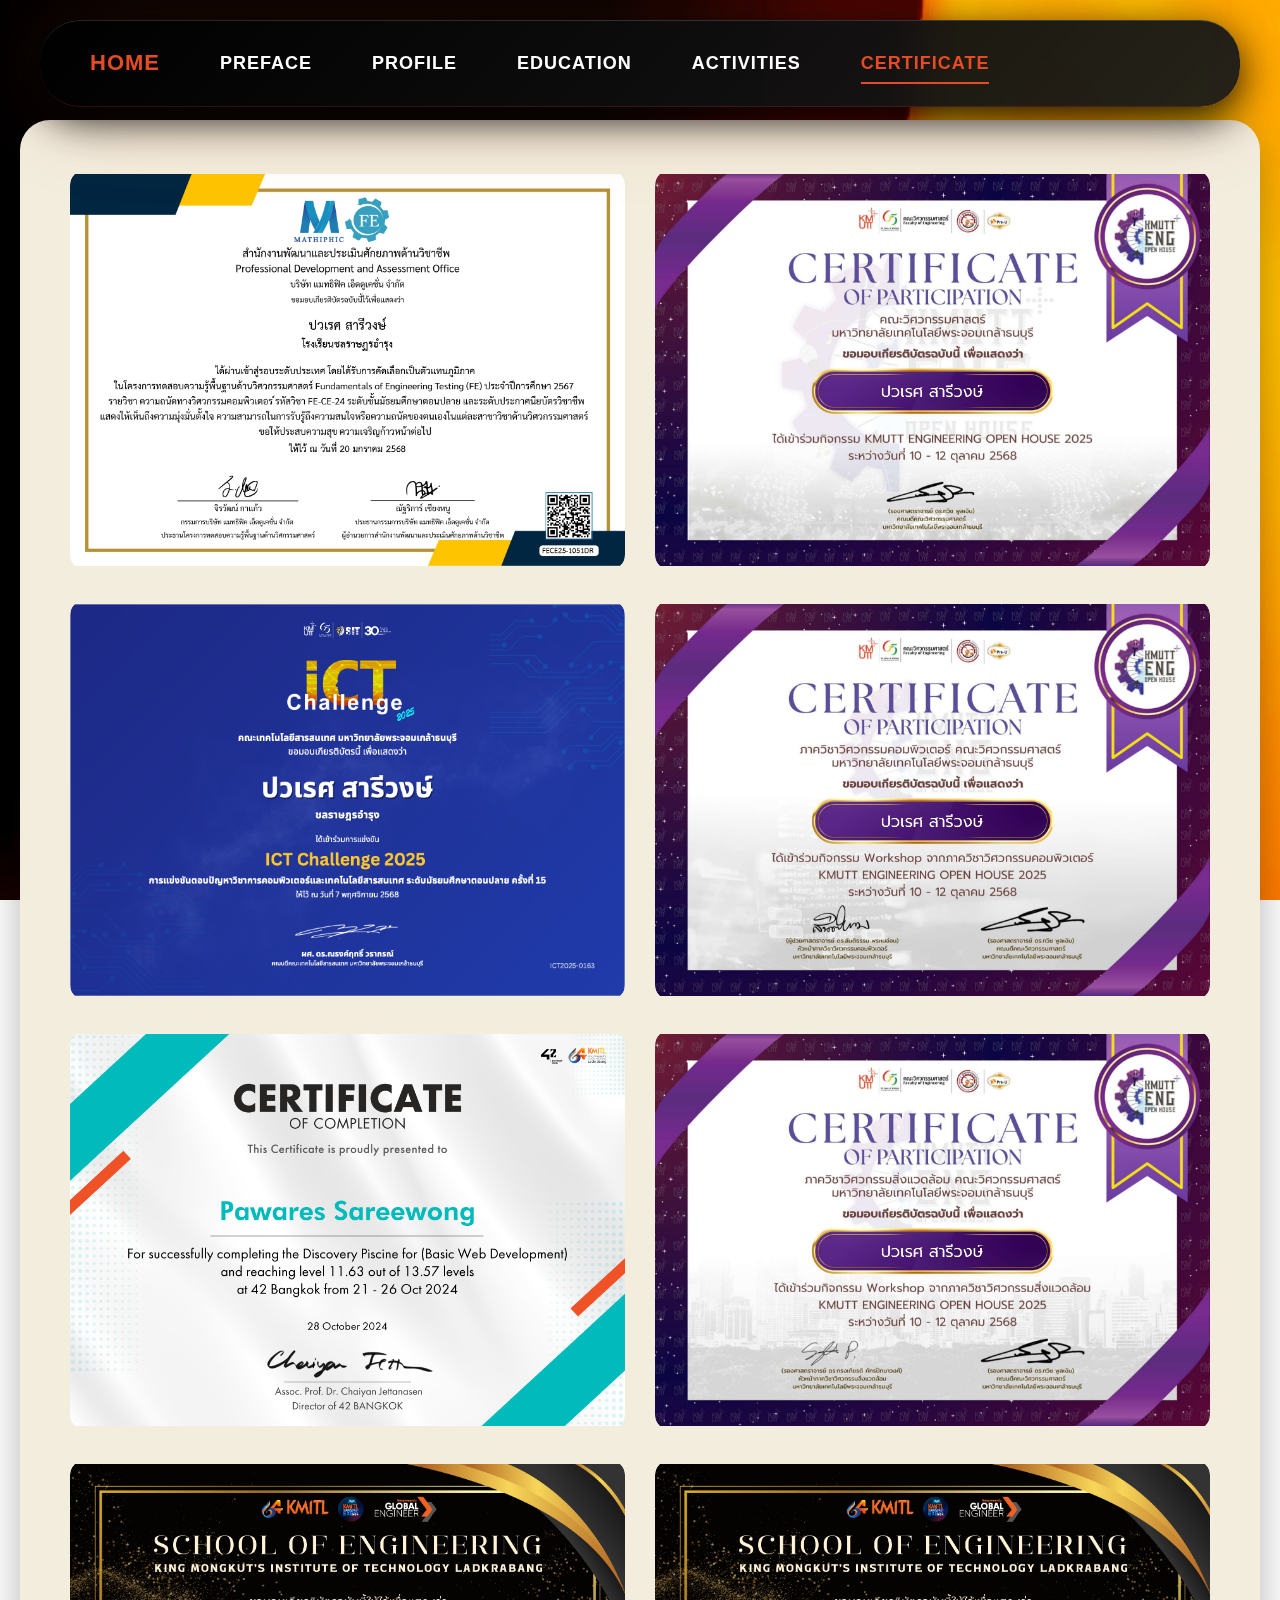
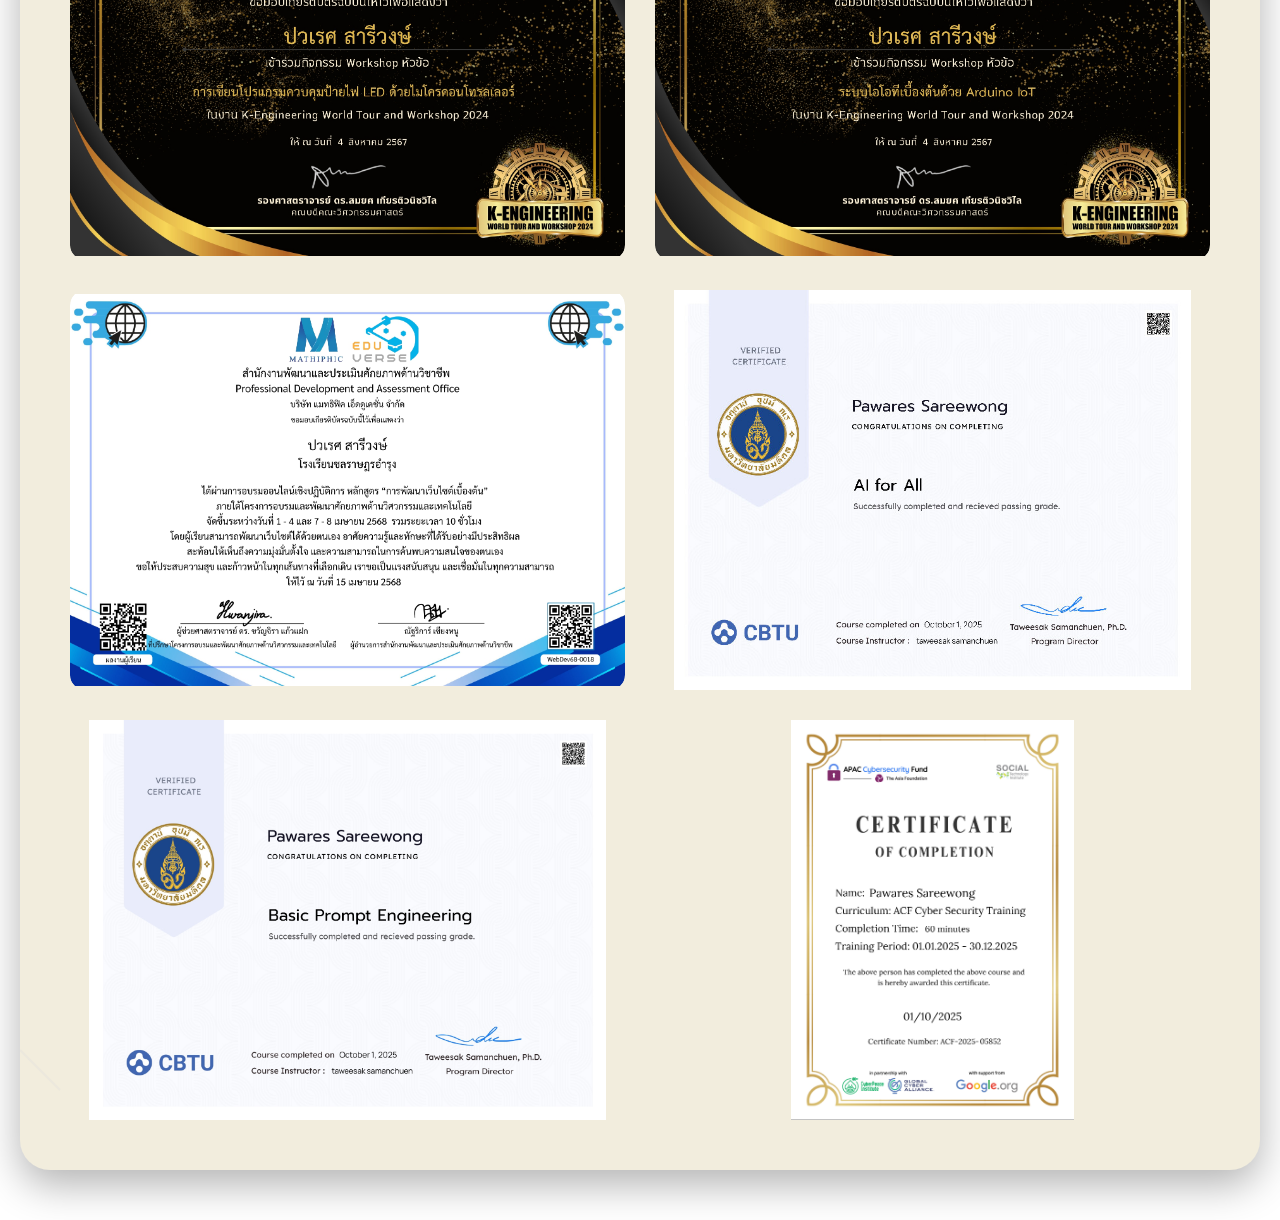
<file: certificate.html>
<!DOCTYPE html>
<html lang="th">
<head>
    <meta charset="UTF-8">
    <meta name="viewport" content="width=device-width, initial-scale=1.0">
    <title>Certificate - Portfolio</title>
    <link rel="stylesheet" href="styles.css">
</head>
<body>
    <div class="container">
        <nav class="nav-bar">
            <ul class="nav-links">
                <li><button onclick="window.location.href='home.html'">HOME</button></li>
                <li><button onclick="window.location.href='preface.html'">PREFACE</button></li>
                <li><button onclick="window.location.href='profile.html'">PROFILE</button></li>
                <li><button onclick="window.location.href='education.html'">EDUCATION</button></li>
                <li><button onclick="window.location.href='activities.html'">ACTIVITIES</button></li>
                <li><button onclick="window.location.href='certificate.html'" class="active">CERTIFICATE</button></li>
            </ul>
        </nav>

        <div class="page active">
            <div class="content-card">
                <div class="certificates-grid">
                    <div class="certificate-box">
                        <img src="Image/certificate_1.jpg" alt="Certificate 1">
                    </div>
                   <div class="certificate-box">
                        <img src="Image/certificate_2.jpg" alt="Certificate 2">
                    </div>
                    <div class="certificate-box">
                        <img src="Image/certificate_3.png" alt="Certificate 3">
                    </div>
                    <div class="certificate-box">
                        <img src="Image/certificate_4.jpg" alt="Certificate 4">
                    </div>
                    <div class="certificate-box">
                        <img src="Image/certificate_5.png" alt="Certificate 5">
                    </div>
                    <div class="certificate-box">
                        <img src="Image/certificate_6.jpg" alt="Certificate 6">
                    </div>
                    <div class="certificate-box">
                        <img src="Image/certificate_7.jpg" alt="Certificate 7">
                    </div>
                    <div class="certificate-box">
                        <img src="Image/certificate_8.jpg" alt="Certificate 8">
                    </div>
                    <div class="certificate-box">
                        <img src="Image/certificate_9.jpg" alt="Certificate 9">
                    </div>
                    <div class="certificate-box">
                        <img src="Image/certificate_10.jpg" alt="Certificate 10">
                    </div>
                    <div class="certificate-box">
                        <img src="Image/certificate_11.jpg" alt="Certificate 11">
                    </div>
                    <div class="certificate-box">
                        <img src="Image/certificate_12.png" alt="Certificate 12">
                    </div>
                    </div>
                </div>
            </div>
        </div>
    </div>

    <script src="script.js"></script>
</body>
</html>
</file>
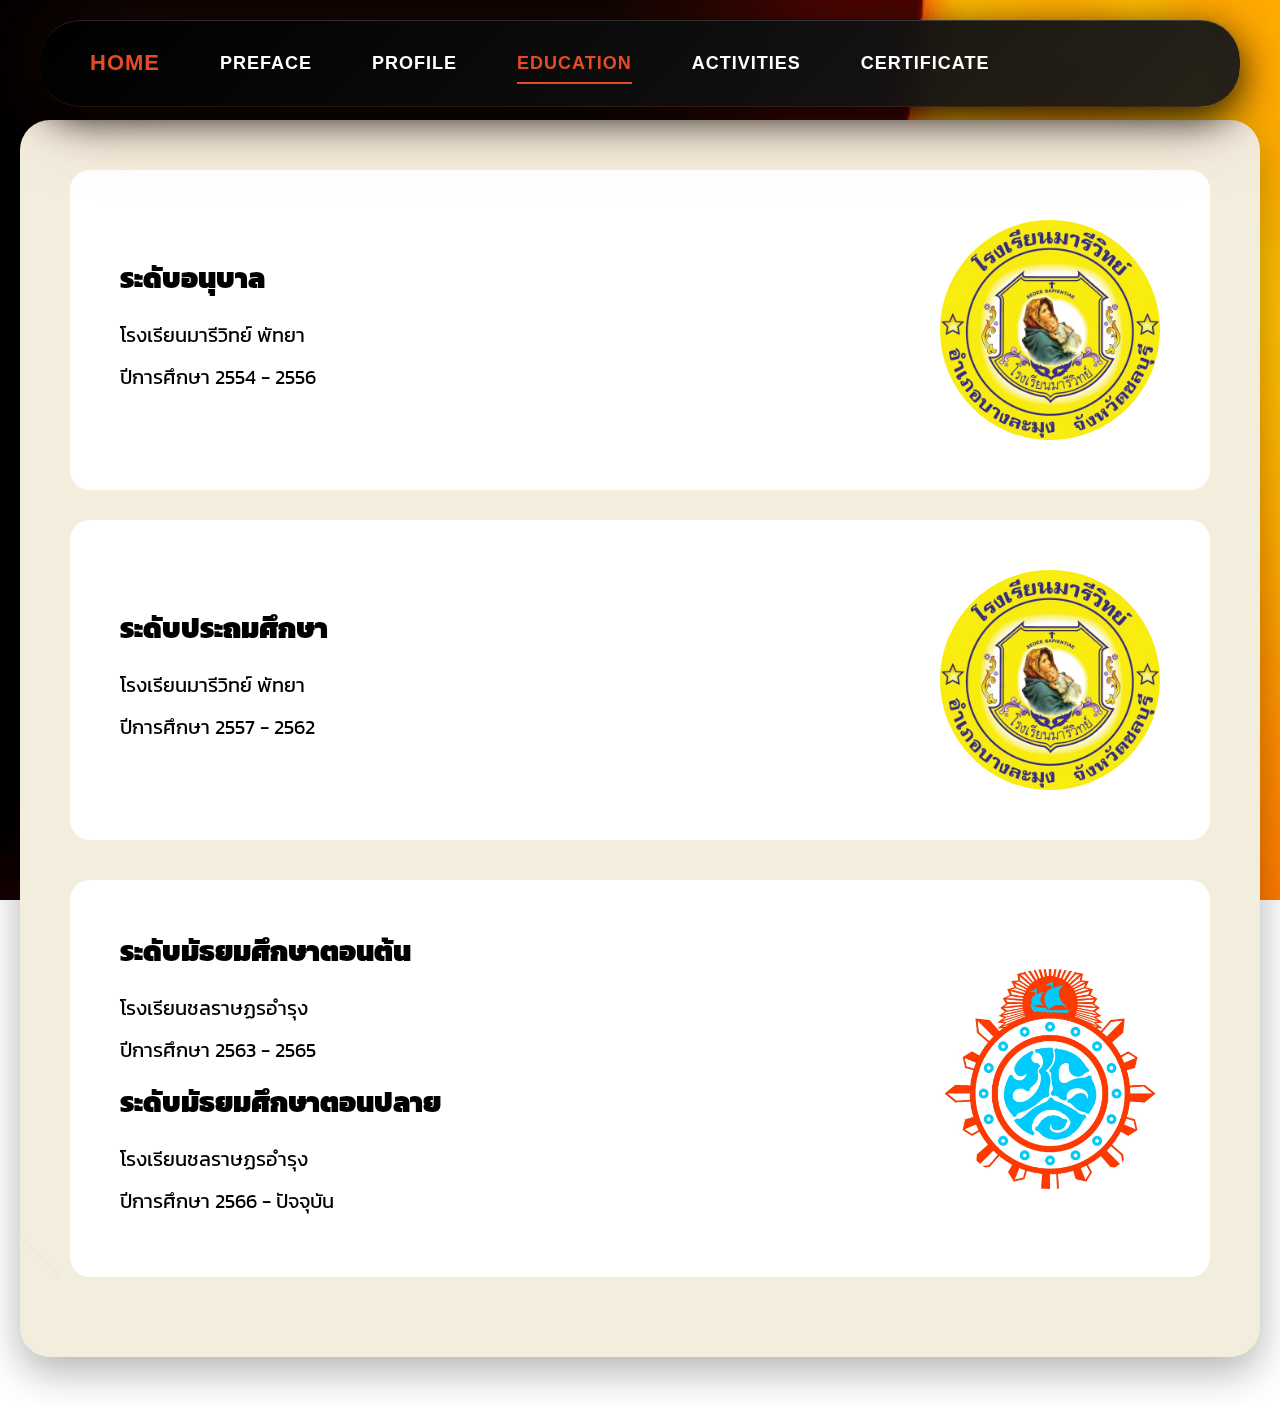
<file: education.html>
<!DOCTYPE html>
<html lang="th">
<head>
    <meta charset="UTF-8">
    <meta name="viewport" content="width=device-width, initial-scale=1.0">
    <title>Education - Portfolio</title>
    <link rel="stylesheet" href="styles.css">
</head>
<body>
    <div class="container">
        <nav class="nav-bar">
            <ul class="nav-links">
                <li><button onclick="window.location.href='home.html'">HOME</button></li>
                <li><button onclick="window.location.href='preface.html'">PREFACE</button></li>
                <li><button onclick="window.location.href='profile.html'">PROFILE</button></li>
                <li><button onclick="window.location.href='education.html'" class="active">EDUCATION</button></li>
                <li><button onclick="window.location.href='activities.html'">ACTIVITIES</button></li>
                <li><button onclick="window.location.href='certificate.html'">CERTIFICATE</button></li>
            </ul>
        </nav>

        <div class="page active">
            <div class="content-card">
                <div class="education-section">
                    <div class="education-box">
                        <div class="education-text">
                            <h3>ระดับอนุบาล</h3>
                            <p>โรงเรียนมารีวิทย์ พัทยา</p>
                            <p>ปีการศึกษา 2554 - 2556</p>
                        </div>
                        <div class="school-logo-box">
                            <img src="Image/mv.jpeg" alt="mv Logo">
                        </div>
                    </div>

                    <div class="education-box">
                        <div class="education-text">
                            <h3>ระดับประถมศึกษา</h3>
                            <p>โรงเรียนมารีวิทย์ พัทยา</p>
                            <p>ปีการศึกษา 2557 - 2562</p>
                        </div>
                        <div class="school-logo-box">
                            <img src="Image/mv.jpeg" alt="mv Logo">
                        </div>
                    </div>
                </div>

                <div class="education-box highlight">
                    <div class="education-text">
                        <h3>ระดับมัธยมศึกษาตอนต้น</h3>
                        <p>โรงเรียนชลราษฏรอํารุง</p>
                        <p>ปีการศึกษา 2563 - 2565</p>
                        <h3 style="margin-top: 15px;">ระดับมัธยมศึกษาตอนปลาย</h3>
                        <p>โรงเรียนชลราษฏรอํารุง</p>
                        <p>ปีการศึกษา 2566 - ปัจจุบัน</p>
                    </div>
                    <div class="school-logo-box">
                        <img src="Image/cru.jpeg" alt="cru Logo">
                    </div>
                </div>
            </div>
        </div>
    </div>

    <script src="script.js"></script>
</body>
</html>
</file>
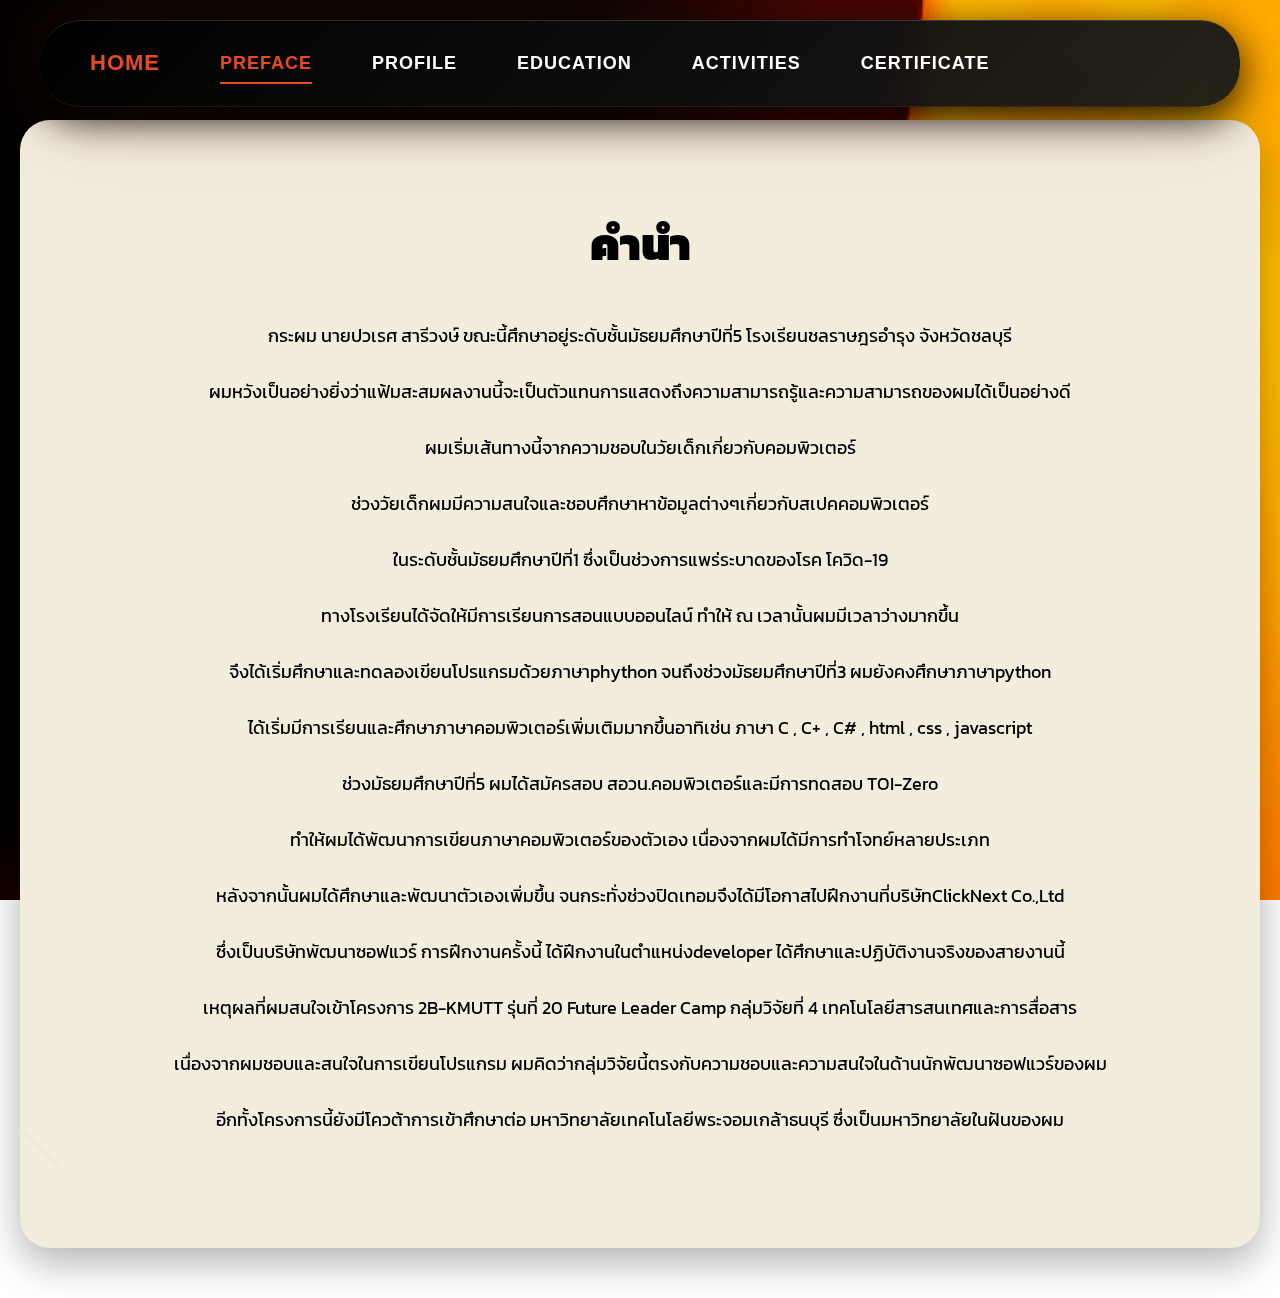
<file: preface.html>
<!DOCTYPE html>
<html lang="th">
<head>
    <meta charset="UTF-8">
    <meta name="viewport" content="width=device-width, initial-scale=1.0">
    <title>Preface - Portfolio</title>
    <link rel="stylesheet" href="styles.css">
</head>
<body>
    <div class="container">
        <nav class="nav-bar">
            <ul class="nav-links">
                <li><button onclick="window.location.href='home.html'">HOME</button></li>
                <li><button onclick="window.location.href='preface.html'" class="active">PREFACE</button></li>
                <li><button onclick="window.location.href='profile.html'">PROFILE</button></li>
                <li><button onclick="window.location.href='education.html'">EDUCATION</button></li>
                <li><button onclick="window.location.href='activities.html'">ACTIVITIES</button></li>
                <li><button onclick="window.location.href='certificate.html'">CERTIFICATE</button></li>
            </ul>
        </nav>

        <div class="page active">
            <div class="content-card">
                <div class="preface-content">
                    <h1>คำนำ</h1>
                    <p>กระผม นายปวเรศ สารีวงษ์ ขณะนี้ศึกษาอยู่ระดับชั้นมัธยมศึกษาปีที่5 โรงเรียนชลราษฎรอํารุง จังหวัดชลบุรี</p>
                    <p>ผมหวังเป็นอย่างยิ่งว่าแฟ้มสะสมผลงานนี้จะเป็นตัวแทนการแสดงถึงความสามารถรู้และความสามารถของผมได้เป็นอย่างดี</p>
                    <p>ผมเริ่มเส้นทางนี้จากความชอบในวัยเด็กเกี่ยวกับคอมพิวเตอร์ </p>
                    <p>ช่วงวัยเด็กผมมีความสนใจและชอบศึกษาหาข้อมูลต่างๆเกี่ยวกับสเปคคอมพิวเตอร์</p>
                    <p>ในระดับชั้นมัธยมศึกษาปีที่1 ซึ่งเป็นช่วงการแพร่ระบาดของโรค โควิด-19 </p>
                    <p>ทางโรงเรียนได้จัดให้มีการเรียนการสอนแบบออนไลน์ ทําให้ ณ เวลานั้นผมมีเวลาว่างมากขึ้น</p>
                    <p>จึงได้เริ่มศึกษาและทดลองเขียนโปรแกรมด้วยภาษาphython จนถึงช่วงมัธยมศึกษาปีที่3 ผมยังคงศึกษาภาษาpython</p>
                    <p>ได้เริ่มมีการเรียนและศึกษาภาษาคอมพิวเตอร์เพิ่มเติมมากขึ้นอาทิเช่น ภาษา C , C+ , C# , html , css , javascript</p>
                    <p>ช่วงมัธยมศึกษาปีที่5 ผมได้สมัครสอบ สอวน.คอมพิวเตอร์และมีการทดสอบ TOI-Zero</p>
                    <p>ทําให้ผมได้พัฒนาการเขียนภาษาคอมพิวเตอร์ของตัวเอง เนื่องจากผมได้มีการทำโจทย์หลายประเภท</p>
                    <p>หลังจากนั้นผมได้ศึกษาและพัฒนาตัวเองเพิ่มขึ้น จนกระทั่งช่วงปิดเทอมจึงได้มีโอกาสไปฝึกงานที่บริษัทClickNext Co.,Ltd</p>
                    <p> ซึ่งเป็นบริษัทพัฒนาซอฟแวร์ การฝึกงานครั้งนี้ ได้ฝึกงานในตําแหน่งdeveloper ได้ศึกษาและปฏิบัติงานจริงของสายงานนี้</p>
                    <p>เหตุผลที่ผมสนใจเข้าโครงการ 2B-KMUTT รุ่นที่ 20 Future Leader Camp กลุ่มวิจัยที่ 4 เทคโนโลยีสารสนเทศและการสื่อสาร</p>
                    <p>เนื่องจากผมชอบและสนใจในการเขียนโปรแกรม ผมคิดว่ากลุ่มวิจัยนี้ตรงกับความชอบและความสนใจในด้านนักพัฒนาซอฟแวร์ของผม</p>
                    <p>อีกทั้งโครงการนี้ยังมีโควต้าการเข้าศึกษาต่อ มหาวิทยาลัยเทคโนโลยีพระจอมเกล้าธนบุรี ซึ่งเป็นมหาวิทยาลัยในฝันของผม</p>
                </div>
            </div>
        </div>
    </div>

    <script src="script.js"></script>
</body>
</html>
</file>
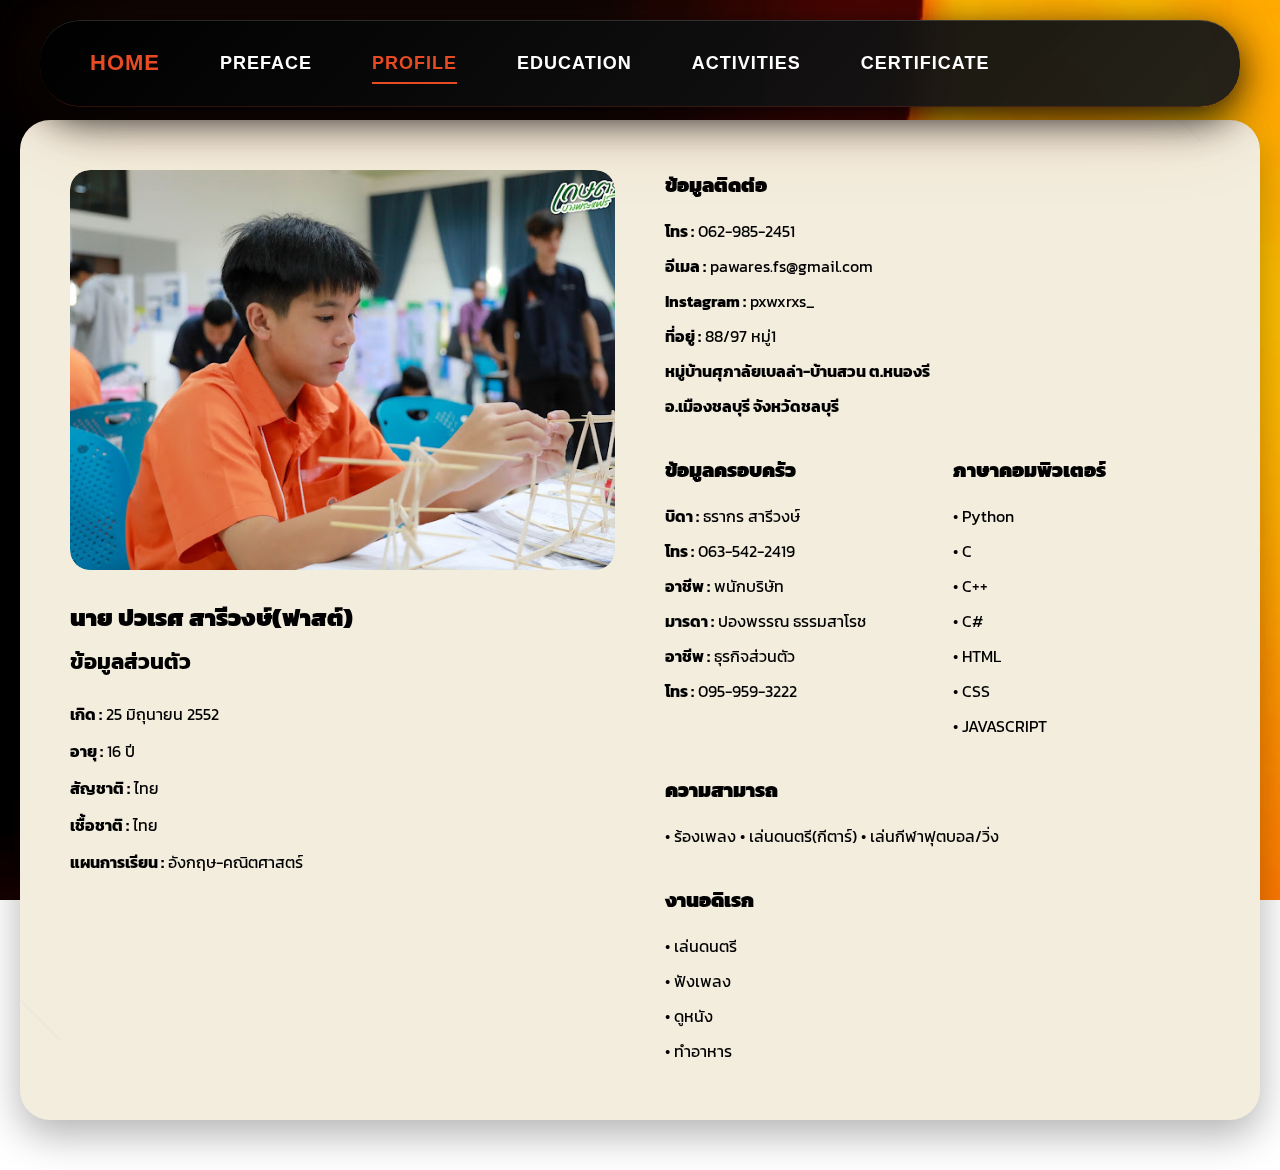
<file: profile.html>
<!DOCTYPE html>
<html lang="th">
<head>
    <meta charset="UTF-8">
    <meta name="viewport" content="width=device-width, initial-scale=1.0">
    <title>Profile - Portfolio</title>
    <link rel="stylesheet" href="styles.css">
</head>
<body>
    <div class="container">
        <nav class="nav-bar">
            <ul class="nav-links">
                <li><button onclick="window.location.href='home.html'">HOME</button></li>
                <li><button onclick="window.location.href='preface.html'">PREFACE</button></li>
                <li><button onclick="window.location.href='profile.html'" class="active">PROFILE</button></li>
                <li><button onclick="window.location.href='education.html'">EDUCATION</button></li>
                <li><button onclick="window.location.href='activities.html'">ACTIVITIES</button></li>
                <li><button onclick="window.location.href='certificate.html'">CERTIFICATE</button></li>
            </ul>
        </nav>

        <div class="page active">
            <div class="content-card">
                <div class="profile-container">
                    <div class="profile-left">
                        <div class="profile-image-box">
                            <img src="Image/profile.JPG" alt="Profile Picture">
                        </div>
                        <div class="profile-name-box">
                            <h2>นาย ปวเรศ สารีวงษ์(ฟาสต์)</h2>
                            <h3>ข้อมูลส่วนตัว</h3>  
                            <div class="profile-detail">
                                <p><strong>เกิด :</strong> 25 มิถุนายน 2552</p>
                                <p><strong>อายุ :</strong> 16 ปี</p>
                                <p><strong>สัญชาติ :</strong> ไทย</p>
                                <p><strong>เชื้อชาติ :</strong> ไทย</p>
                                <p><strong>แผนการเรียน :</strong> อังกฤษ-คณิตศาสตร์</p>
                            </div>
                        </div>
                    </div>
                    <div class="profile-right">
                        <div class="info-box-profile full-width">
                            <h3>ข้อมูลติดต่อ</h3>
                            <p><strong>โทร :</strong> 062-985-2451</p>
                            <p><strong>อีเมล :</strong> pawares.fs@gmail.com</p>
                            <p><strong>Instagram :</strong> pxwxrxs_</p>
                            <p><strong>ที่อยู่ :</strong> 88/97 หมู่1</p>
                            <p><strong>หมู่บ้านศุภาลัยเบลล่า-บ้านสวน ต.หนองรี</strong></p>
                            <p><strong>อ.เมืองชลบุรี จังหวัดชลบุรี</strong></p>
                        </div>

                        <div class="info-box-profile">
                            <h3>ข้อมูลครอบครัว</h3>
                            <p><strong>บิดา :</strong> ธรากร สารีวงษ์</p>
                            <p><strong>โทร :</strong> 063-542-2419</p>
                            <p><strong>อาชีพ :</strong> พนักบริษัท</p>
                            <p><strong>มารดา :</strong> ปองพรรณ ธรรมสาโรช</p>
                            <p><strong>อาชีพ :</strong> ธุรกิจส่วนตัว</p>
                            <p><strong>โทร :</strong> 095-959-3222</p>
                        </div>

                        <div class="info-box-profile">
                            <h3>ภาษาคอมพิวเตอร์</h3>
                            <p>• Python</p>
                            <p>• C</p>
                            <p>• C++</p>
                            <p>• C#</p>
                            <p>• HTML</p>
                            <p>• CSS</p>
                            <p>• JAVASCRIPT</p>
                        </div>

                        <div class="info-box-profile full-width">
                            <h3>ความสามารถ</h3>
                            <p>• ร้องเพลง • เล่นดนตรี(กีตาร์) • เล่นกีฬาฟุตบอล/วิ่ง</p>
                        </div>

                        <div class="info-box-profile full-width">
                            <h3>งานอดิเรก</h3>
                            <p>• เล่นดนตรี</p>
                            <p>• ฟังเพลง</p>
                            <p>• ดูหนัง</p>
                            <p>• ทําอาหาร</p>
                        </div>
                    </div>
                </div>
            </div>
        </div>
    </div>
    <script src="script.js"></script>
</body>
</html>
</file>
<file: styles.css>
@import url('https://fonts.googleapis.com/css2?family=Inter:ital,opsz,wght@0,14..32,100..900;1,14..32,100..900&family=Kanit:ital,wght@0,100;0,200;0,300;0,400;0,500;0,600;0,700;0,800;0,900;1,100;1,200;1,300;1,400;1,500;1,600;1,700;1,800;1,900&display=swap');
* {
    margin: 0;
    padding: 0;
    box-sizing: border-box;
}

body {
    font-family: 'Kanit', 'Inter', sans-serif;
    background-image: url('Image/background.jpeg');
    background-size: cover;
    background-position: center;
    background-attachment: fixed;
    min-height: 100vh;
    position: relative;
}

body::before {
    content: '';
    position: fixed;
    top: 0;
    left: 0;
    right: 0;
    bottom: 0;
   
    z-index: -1;
}

.container {
    max-width: 1400px;
    margin: 0 auto;
    padding: 0 20px 20px 20px;
    padding-top: 120px;
}

.page {
    display: none;
    animation: fadeIn 0.5s ease-in;
}

.page.active {
    display: block;
}

@keyframes fadeIn {
    from { opacity: 0; transform: translateY(20px); }
    to { opacity: 1; transform: translateY(0); }
}

.nav-bar {
     background: linear-gradient(135deg, rgba(0, 0, 0, 0.98) 0%, rgba(26, 26, 26, 0.95) 100%);
    backdrop-filter: blur(20px);
    padding: 20px 50px;
    margin: 0 auto; 
    box-shadow: 0 12px 40px rgba(0, 0, 0, 0.9), 0 0 100px rgba(230, 75, 36, 0.2), inset 0 1px 0 rgba(255, 255, 255, 0.15);
    position: fixed;
    top: 20px;
    left: 50%;
    transform: translateX(-50%);
    z-index: 1000;
    transition: all 0.4s cubic-bezier(0.4, 0, 0.2, 1);
    border-bottom: 1px solid rgba(230, 75, 36, 0.2);
    border-radius: 40px;
    max-width: 1200px;
    width: calc(100% - 40px);
    box-sizing: border-box;
}

.nav-bar.scrolled {
    padding: 15px 40px;
    box-shadow: 0 8px 30px rgba(0, 0, 0, 0.9);
    border-radius: 30px;
    top: 10px;
    width: calc(100% - 60px);
}

.nav-bar.hidden {
    transform: translateX(-50%) translateY(-150%);
    opacity: 0;
}

.nav-links {
    display: flex;
    gap: 60px;
    flex-wrap: wrap;
    justify-content: flex-start;
    list-style: none;
    align-items: center;
}

.nav-links li:first-child button {
    color: #e64b24;
    font-size: 22px;
}

.nav-links button {
    background: transparent;
    color: #ffffff;
    border: none;
    padding: 10px 0;
    cursor: pointer;
    font-weight: 600;
    font-size: 18px;
    transition: all 0.3s ease;
    text-transform: uppercase;
    letter-spacing: 1px;
    position: relative;
}

.nav-links button:hover,
.nav-links button.active {
    color: #e64b24;
}

.nav-links button.active::after {
    width: 100%;
}

.nav-links button::after {
    content: '';
    position: absolute;
    bottom: 0;
    left: 0;
    width: 0;
    height: 2px;
    background: #e64b24;
    transition: width 0.3s ease;
}

.nav-links button:hover::after {
    width: 100%;
}

.content-card {
    background: #f2eddd;
    color: #000;
    border-radius: 30px;
    padding: 50px;
    box-shadow: 0 15px 40px rgba(0,0,0,0.3);
    margin-bottom: 30px;
    position: relative;
    overflow: hidden;
}

.content-card::before,
.content-card::after {
    content: '';
    position: absolute;
    width: 200px;
    height: 200px;
    background: url('data:image/svg+xml,<svg xmlns="http://www.w3.org/2000/svg" viewBox="0 0 200 200"><path d="M50,30 L60,40 M55,35 L65,45 M60,40 L70,50 M65,45 L75,55 M70,50 L80,60 M75,55 L85,65 M80,60 L90,70" stroke="%23ddd" stroke-width="2" fill="none"/></svg>');
    opacity: 0.3;
}

.content-card::before {
    top: -50px;
    right: -50px;
}

.content-card::after {
    bottom: -50px;
    left: -50px;
}

/* HOME PAGE */
.home-content {
    background: linear-gradient(135deg, #d35c33 0%, #1a1a1a 100%);
    color: white;
    padding: 0;
    border-radius: 30px;
    position: relative;
    min-height: 600px;
    display: flex;
    align-items: center;
    justify-content: center;
    overflow: hidden;
}

.home-content::before {
    content: '';
    position: absolute;
    top: 0;
    left: 0;
    right: 0;
    bottom: 0;
    background: url('data:image/svg+xml,<svg xmlns="http://www.w3.org/2000/svg" viewBox="0 0 1000 1000"><rect fill="%23e64b24" width="1000" height="1000"/></svg>');
    background-size: cover;
    background-position: center;
    opacity: 0.15;
    z-index: 0;
}

.home-hero-image {
    position: absolute;
    top: 0;
    left: 0;
    right: 0;
    bottom: 0;
    background: linear-gradient(90deg, rgba(0,0,0,0.8) 0%, rgba(0,0,0,0.3) 50%, rgba(0,0,0,0.8) 100%),
                url('background.jpg');
    background-size: cover;
    background-position: center;
    z-index: 0;
}

.home-overlay {
    position: relative;
    z-index: 2;
    text-align: center;
    padding: 60px;
    width: 100%;
}

.home-logos {
    display: flex;
    gap: 30px;
    align-items: center;
    justify-content: center;
    margin-bottom: 40px;
}

.logo-placeholder {
    width: 150px;
    height: 150px;
    background: rgba(255, 255, 255, 0.95);
    border-radius: 50%;
    display: flex;
    align-items: center;
    justify-content: center;
    font-size: 12px;
    color: #666;
    border: 3px solid rgba(255, 255, 255, 0.3);
    flex-shrink: 0;
    overflow: hidden;
    padding: 20px;
    backdrop-filter: blur(10px);
}

.logo-placeholder img {
    width: 150%;
    height: 145%;
    object-fit: contain;
}

.home-content h1 {
    font-size: 120px;
    font-weight: 900;
    margin: 0;
    letter-spacing: 15px;
    text-transform: uppercase;
    color: #e64b24;
    text-shadow: 0 0 30px rgba(230, 75, 36, 0.6);
    word-wrap: break-word; 
    line-height: 1.2;
}

@keyframes glow {
    from { filter: drop-shadow(0 0 20px rgba(230, 75, 36, 0.5)); }
    to { filter: drop-shadow(0 0 40px rgba(230, 75, 36, 0.8)); }
}

.home-content .subtitle {
    font-size: 36px;
    margin: 20px 0 30px 0;
    font-weight: 600;
}

.home-name {
    font-size: 48px;
    font-weight: 900;
    margin: 30px 0 15px 0;
    letter-spacing: 2px;
}

.home-thai-name {
    font-size: 36px;
    margin-bottom: 20px;
    font-weight: 550;
}

.home-school {
    font-size: 28px;
    font-weight: 600;
    margin-bottom: 25px;
}

.home-program {
    font-size: 20px;
    line-height: 1.8;
    max-width: 800px;
    margin: 0 auto;
    font-weight: 600;
}

.preface-content {
    padding: 40px;
    text-align: center;
}

.preface-content h1 {
    font-size: 45px;
    font-weight: 900;
    margin-bottom: 40px;
}

.preface-content p {
    font-size: 18px;
    line-height: 2;
    text-align: center;
    margin-bottom: 20px;
}

.profile-container {
    display: grid;
    grid-template-columns: 1fr 1fr;
    gap: 50px;
    align-items: start;
}

.profile-left {
    display: flex;
    flex-direction: column;
    gap: 30px;
}

.profile-image-box {
    width: 100%;
    height: 400px;
    border-radius: 20px;
    display: flex;
    align-items: center;
    justify-content: center;
    color: #999;
    font-size: 16px;
    overflow: hidden;
    padding: 0;
}

.profile-image-box img {
    width: 100%;
    height: 100%;
    object-fit: cover;
    border-radius: 20px;
}

.profile-name-box {
    text-align: left;
}

.profile-name-box h2 {
    font-size: 24px;
    font-weight: 900;
    margin-bottom: 10px;
}

.profile-name-box h3 {
    font-size: 22px;
    font-weight: 700;
    margin-bottom: 20px;
}

.profile-detail {
    font-size: 16px;
    line-height: 2;
}

.profile-detail p {
    margin: 5px 0;
}

.profile-detail strong {
    font-weight: 700;
}

.profile-right {
    display: grid;
    grid-template-columns: 1fr 1fr;
    gap: 30px;
    align-content: start;
}

.info-box-profile {
    background: transparent;
    border: 0;
    padding: 0;
}

.info-box-profile.full-width {
    grid-column: span 2;
}

.info-box-profile h3 {
    font-size: 20px;
    font-weight: 900;
    margin-bottom: 15px;
    color: #000;
}

.info-box-profile p {
    font-size: 16px;
    line-height: 2;
    margin: 3px 0;
}

.education-section {
    margin-bottom: 40px;
}

.education-box {
    background: #ffffff;
    border-radius: 20px;
    padding: 50px;
    display: flex;
    justify-content: space-between;
    align-items: center;
    margin-bottom: 30px;
    gap: 40px;
}
.education-text {
    flex: 1;
}

.education-text h3 {
    font-size: 28px;
    font-weight: 900;
    margin-bottom: 20px;
}

.education-text p {
    font-size: 20px;
    margin-bottom: 10px;
    line-height: 1.6;
}

.school-logo-box {
    width: 220px;
    height: 220px;
    border-radius: 50%;
    display: flex;
    align-items: center;
    justify-content: center;
    color: #999;
    font-size: 14px;
    overflow: hidden;
    padding: 25px;
    flex-shrink: 0;
}

.school-logo-box img {
    width: 140%;
    height: 145%;
    object-fit: contain;
    border-radius: 0;
}

.activities-header {
    text-align: center;
    font-size: 56px;
    font-weight: 900;
    color: white;
    margin-bottom: 30px;
    text-transform: uppercase;
    letter-spacing: 3px;
}

.activities-gallery {
    display: grid;
    grid-template-columns: 1fr 1fr 1fr;
    grid-template-rows: auto auto;
    gap: 25px;
    margin-bottom: 25px;
}

.activity-image-box {
    width: 100%;
    height: 280px;
    border-radius: 20px;
    display: flex;
    align-items: center;
    justify-content: center;
    color: #999;
    font-size: 14px;
    overflow: hidden;
    padding: 0;
}

.activity-image-box img {
    width: 100%;
    height: 100%;
    object-fit: cover;
    border-radius: 20px;
}

.activity-image-box.large {
    grid-row: span 2;
    height: 100%;
}

.activity-description {
    background: #f2eddd;
    padding: 35px;
    border-radius: 25px;
    display: grid;
    grid-template-columns: 250px 1fr;
    gap: 30px;
    align-items: start;
}

.activity-phone-box {
    width: 100%;
    height: 320px;
    border-radius: 15px;
    display: flex;
    align-items: center;
    justify-content: center;
    color: #999;
    font-size: 14px;
    overflow: hidden;
    padding: 0;
}

.activity-phone-box img {
    width: 100%;
    height: 100%;
    object-fit: cover;
    border-radius: 15px;
}

.activity-description p {
    font-size: 20px;
    line-height: 1.9;
    text-align: left;
}

.certificates-grid {
    display: grid;
    grid-template-columns: repeat(2, 1fr);
    gap: 30px;
}

.certificate-box {
    width: 100%;
    height: 400px;
    border-radius: 15px;
    display: flex;
    align-items: center;
    justify-content: center;
    color: #999;
    font-size: 14px;
    transition: transform 0.3s ease;
    overflow: hidden;
    padding: 0;
}

.certificate-box img {
    width: 100%;
    height: 100%;
    object-fit: contain;
    border-radius: 15px;
}

.certificate-box:hover {
    transform: scale(1.02);
}

@media (max-width: 1200px) {
    .profile-container {
        grid-template-columns: 1fr;
    }

    .activities-gallery {
        grid-template-columns: repeat(2, 1fr);
    }

    .certificates-grid {
        grid-template-columns: 1fr;
    }
}

@media (max-width: 768px) {
    .nav-bar {
        padding: 15px 20px;
        border-radius: 25px;
        top: 10px;
        width: calc(100% - 20px);
    }
    
    .nav-bar.scrolled {
        padding: 10px 15px;
        border-radius: 20px;
        top: 5px;
        width: calc(100% - 40px);
    }
    
    .container {
        padding-top: 80px;
    }

    .nav-links {
        gap: 15px;
        justify-content: center;
    }

    .nav-links button {
        font-size: 14px;
    }
    
    .home-content h1 {
        font-size: 36.5px;
        letter-spacing: 8px;
    }

    .home-content .subtitle {
        font-size: 24px;
    }

    .home-name {
        font-size: 32px;
    }

    .home-thai-name {
        font-size: 24px;
    }

    .home-school {
        font-size: 20px;
    }

    .home-program {
        font-size: 16px;
    }

    .logo-placeholder {
        width: 100px;
        height: 100px;
        padding: 15px;
    }

    .activities-gallery,
    .certificates-grid {
        grid-template-columns: 1fr;
    }

    .activity-description {
        grid-template-columns: 1fr;
    }

    .profile-right {
        grid-template-columns: 1fr;
    }

    .education-box {
        flex-direction: column;
        text-align: center;
    }

    .school-logo-box {
        width: 150px;
        height: 150px;
    }
}
</file>
